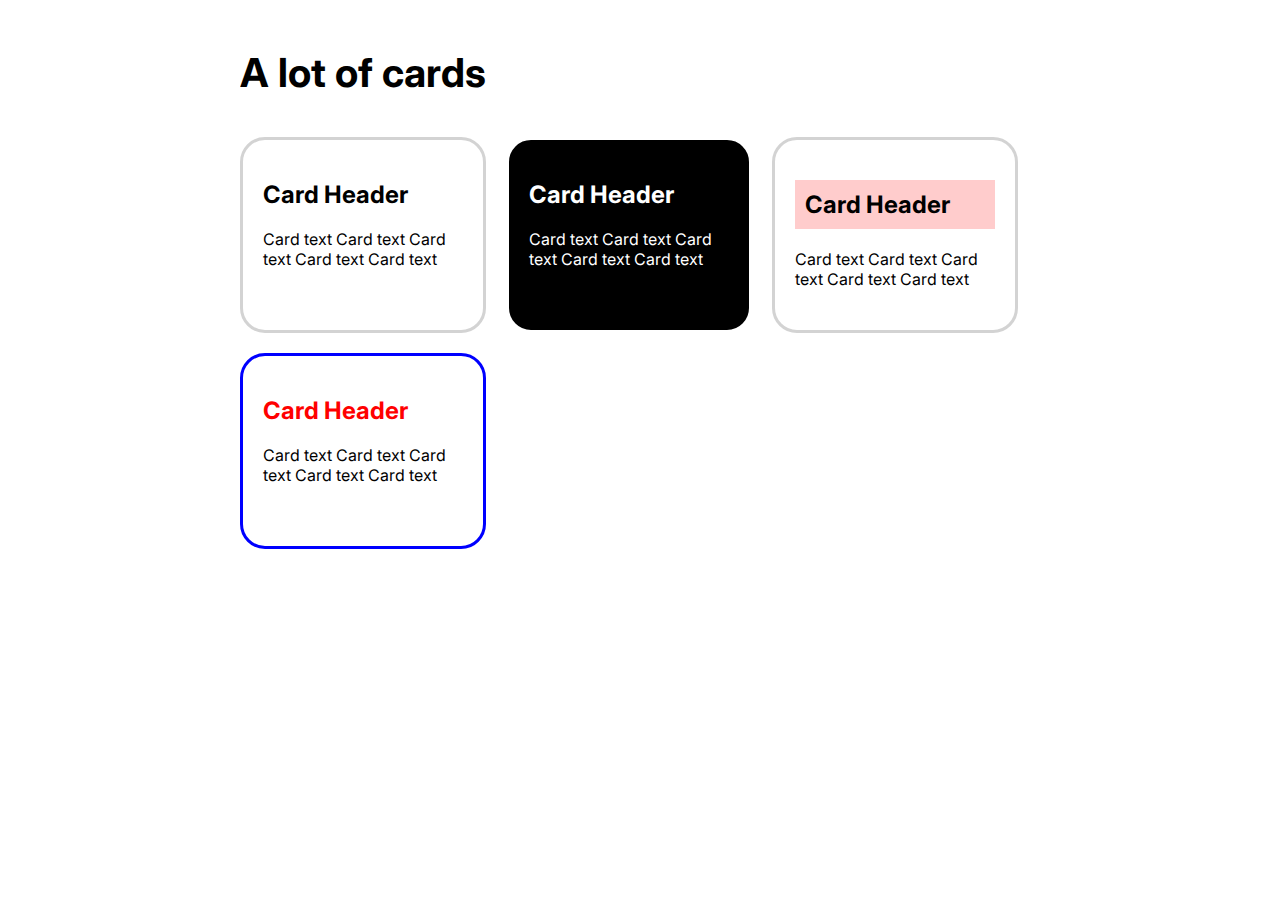
<file: assignment-3-css/index.html>
<!DOCTYPE html>
<html lang="en">
<head>
    <meta charset="UTF-8">
    <meta name="viewport" content="width=device-width, initial-scale=1.0">
    <link rel="stylesheet" href="style.css">
    <title>CSS Layout</title>
    <style>
        @import url('https://fonts.googleapis.com/css2?family=Inter:ital,opsz,wght@0,14..32,100..900;1,14..32,100..900&display=swap');
        </style>
        
</head>
<body>
    <main>

        <h1>A lot of cards</h1>
        
        <div class="flex-container"> 
    
            

        <div class="card-1"> 
            <h2> Card Header</h2>
            <p> Card text Card text Card text Card text Card text</p>
        </div>

        <div class="card-2"> 
            <h2> Card Header</h2>
            <p> Card text Card text Card text Card text Card text</p>
        </div>

        <div class="card-3"> 
            <h2> Card Header</h2>
            <p> Card text Card text Card text Card text Card text</p>
        </div>

        <div class="card-4"> 
            <h2> Card Header</h2>
            <p> Card text Card text Card text Card text Card text</p>
        </div>

        </div>
                




    
</main>
</body>
</html>
</file>
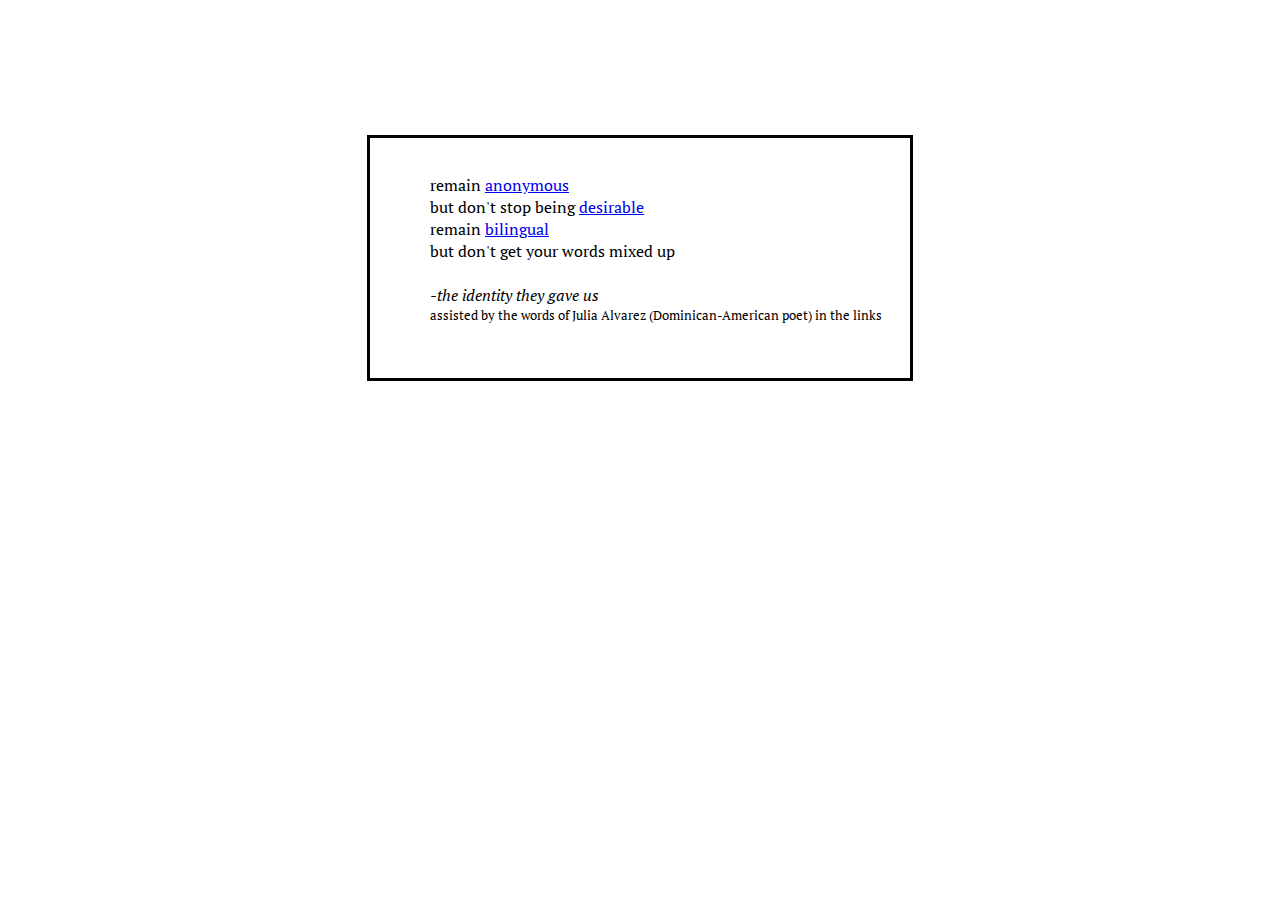
<file: hypertext/index.html>
<!DOCTYPE html>
<html lang="en">
<head>
    <meta charset="UTF-8">
    <meta name="viewport" content="width=device-width, initial-scale=1.0">
    <link rel="stylesheet" href="indexStyle.css">
    <title>My poem links to Julia's</title>
    <style>
        @import url('https://fonts.googleapis.com/css2?family=PT+Serif:ital,wght@0,400;0,700;1,400;1,700&display=swap');
        </style>
        
</head>
<body>
    <main>
        
        <div class="flex-container"> 


        <div class="intro"> 
           
            <ul class="verse">
                <li> remain <a href="page 2.html">anonymous</a></li>
                <li> but don't stop being <a href="page 3.html">desirable</a></li>
                <li> remain <a href="page 4.html">bilingual</a></li>
                <li> but don't get your words mixed up</li>
                <br>
                <li style="font-style: italic;"> -the identity they gave us </li>
                <li style="font-size: small;"> assisted by the words of Julia Alvarez (Dominican-American poet) in the links</li>
            </ul>
        
        </div>

        </div>
                
</main>
</body>
</html>
</file>
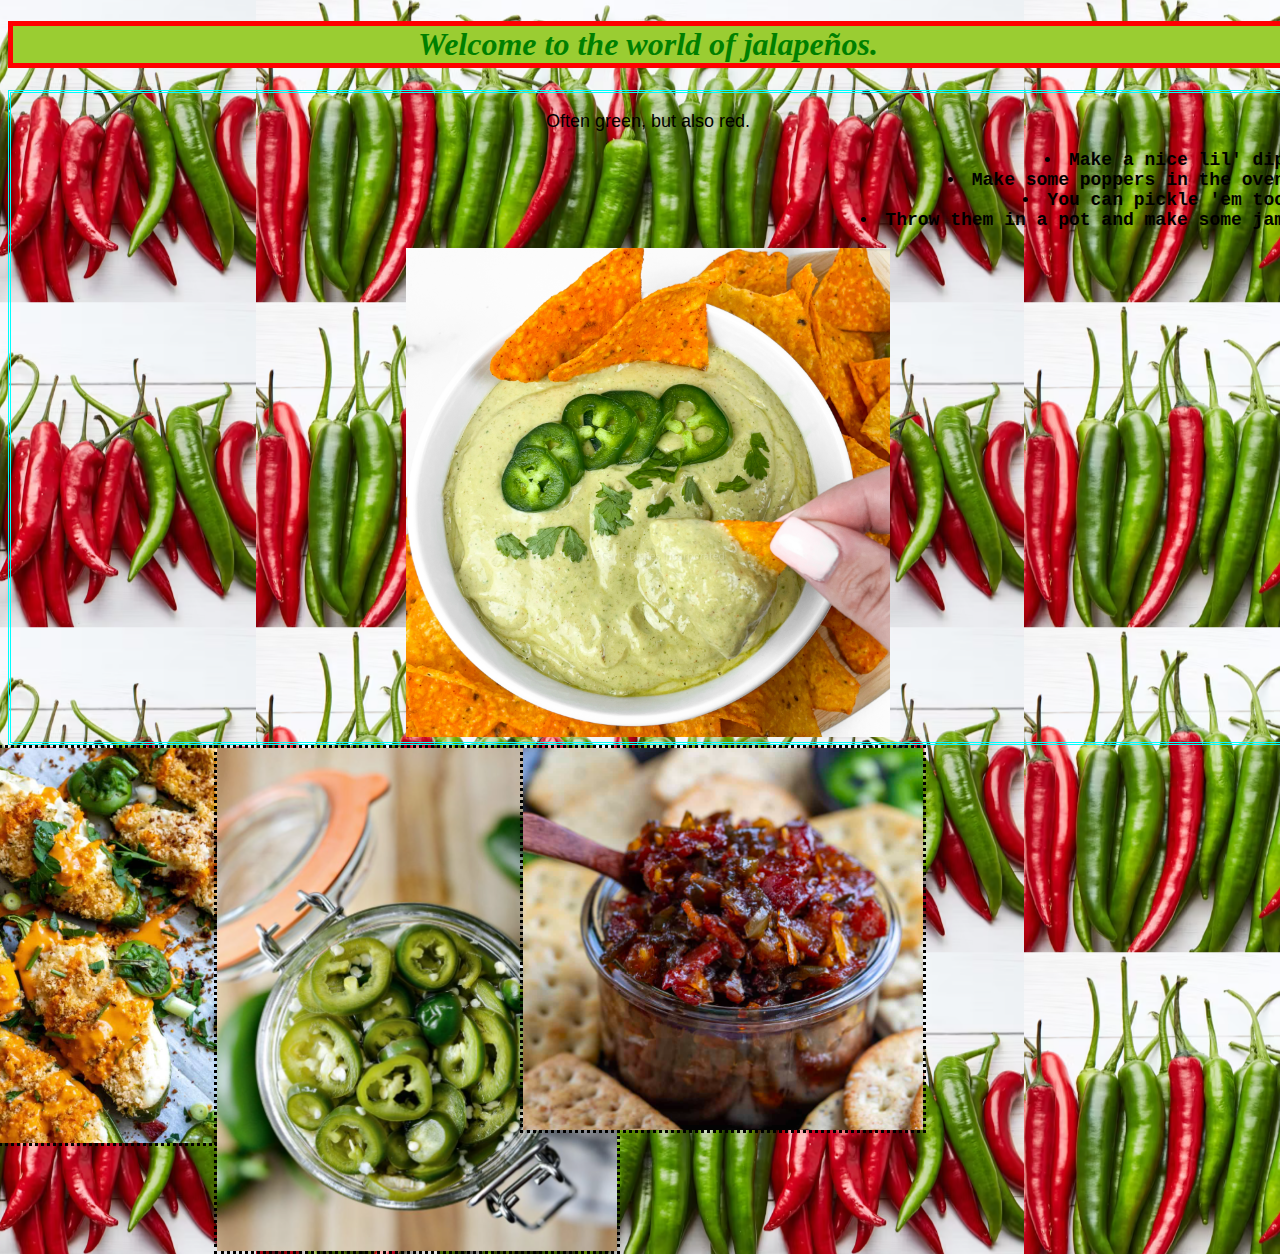
<file: ugly-website/index.html>
<!DOCTYPE html>
<html lang="en">
<head>
    <meta charset="UTF-8">
    <meta name="viewport" content="width=device-width, initial-scale=1.0">
    <link rel="stylesheet" href="stylesheet.css">
    <title>Spicy</title>
</head>
<body>
    <main>

        <h1>Welcome to the world of jalapeños.</h1>
        
        <section id="intro"> 
        <p> Often green, but also red.</p>
        <ul>
            <li>Make a nice lil' dip</li>
            <li>Make some poppers in the oven</li>
            <li>You can pickle 'em too</li>
            <li>Throw them in a pot and make some jam</li>
        </ul>
        <img src="jalapeno dip.png" alt="jalapeño dip">
        </section>

        <section id="others">
            <img src="jalapeno poppers.png" alt="jalapeño poppers" class="image">
            <img src="pickled jalapenos.png" alt="pickled jalapeño" class="image">
            <img src="jalapeno jam.png" alt="jalapeño jam" class="image">

        </section>

    
</main>
</body>
</html>
</file>
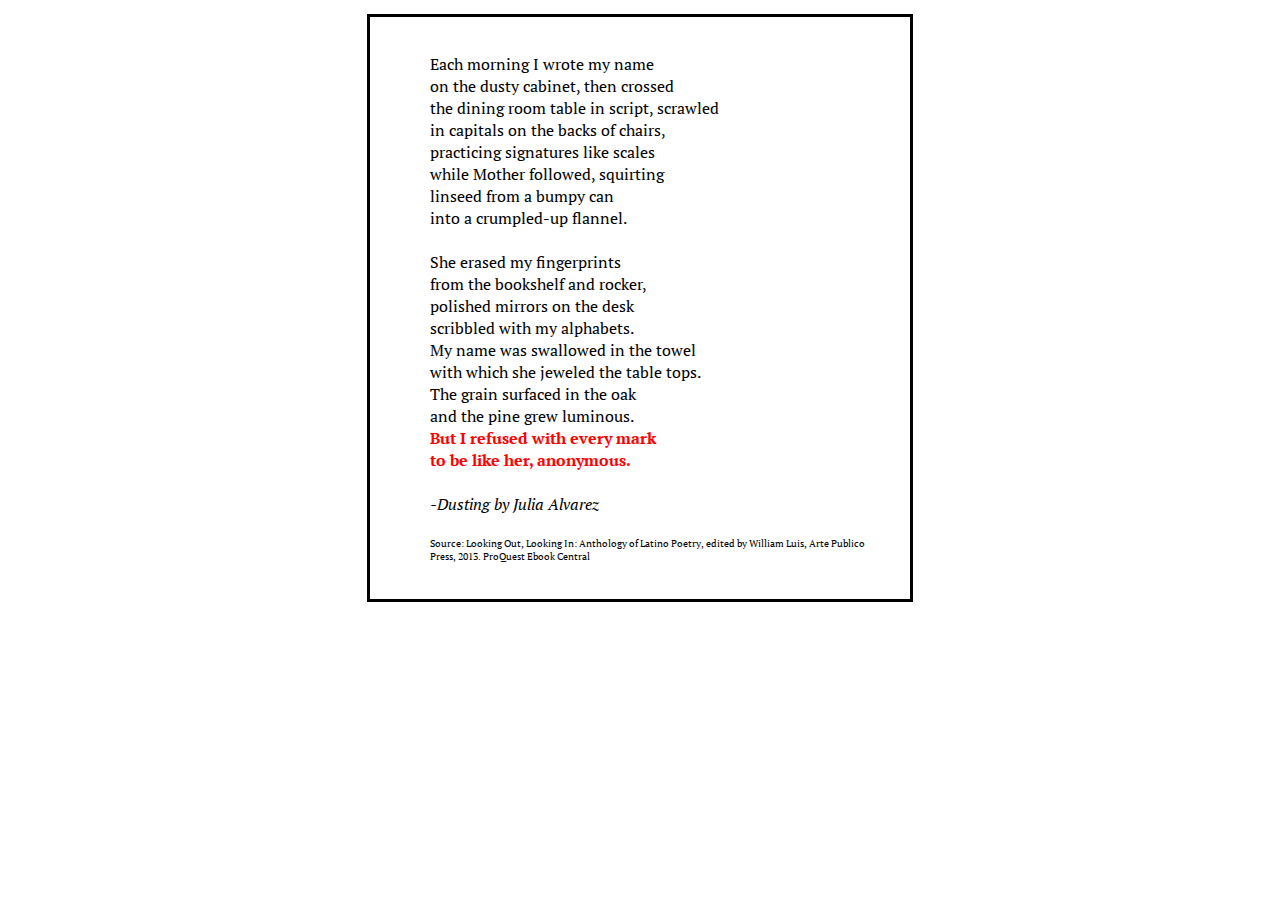
<file: hypertext/page 2.html>
<!DOCTYPE html>
<html lang="en">
<head>
    <meta charset="UTF-8">
    <meta name="viewport" content="width=device-width, initial-scale=1.0">
    <link rel="stylesheet" href="page2Style.css">
    <title>Dusting</title>
    <style>
        @import url('https://fonts.googleapis.com/css2?family=PT+Serif:ital,wght@0,400;0,700;1,400;1,700&display=swap');
        </style>
        
</head>
<body>
    <main>
        
        <div class="flex-container"> 


            <div class="poem"> 
               
                <ul class="verse">
                    <li>Each morning I wrote my name</li>
                    <li>on the dusty cabinet, then crossed</li>
                    <li>the dining room table in script, scrawled</li>
                    <li>in capitals on the backs of chairs,</li>
                    <li>practicing signatures like scales</li>
                    <li>while Mother followed, squirting </li>
                    <li>linseed from a bumpy can</li>
                    <li>into a crumpled-up flannel.</li>
               
                    <br>
                    <li>She erased my fingerprints </li>
                    <li>from the bookshelf and rocker,</li>
                    <li>polished mirrors on the desk</li>
                    <li>scribbled with my alphabets.</li>
                    <li>My name was swallowed in the towel</li>
                    <li>with which she jeweled the table tops.</li>
                    <li>The grain surfaced in the oak</li>
                    <li>and the pine grew luminous.</li>
                    <li style="color: red; font-weight: bold;">But I refused with every mark</li>
                    <li style="color: red; font-weight: bold;"> to be like her, anonymous.</li>
                    <br>
                    <li style="font-style: italic;"> -Dusting by Julia Alvarez </li>
                    <br>
                    <li style="font-size: x-small;">Source: Looking Out, Looking In: Anthology of Latino Poetry, edited by William Luis, Arte Publico Press, 2013. ProQuest Ebook Central</li>



                </ul>
            
            </div>
    
            </div>
                    
                
</main>
</body>
</html>
</file>
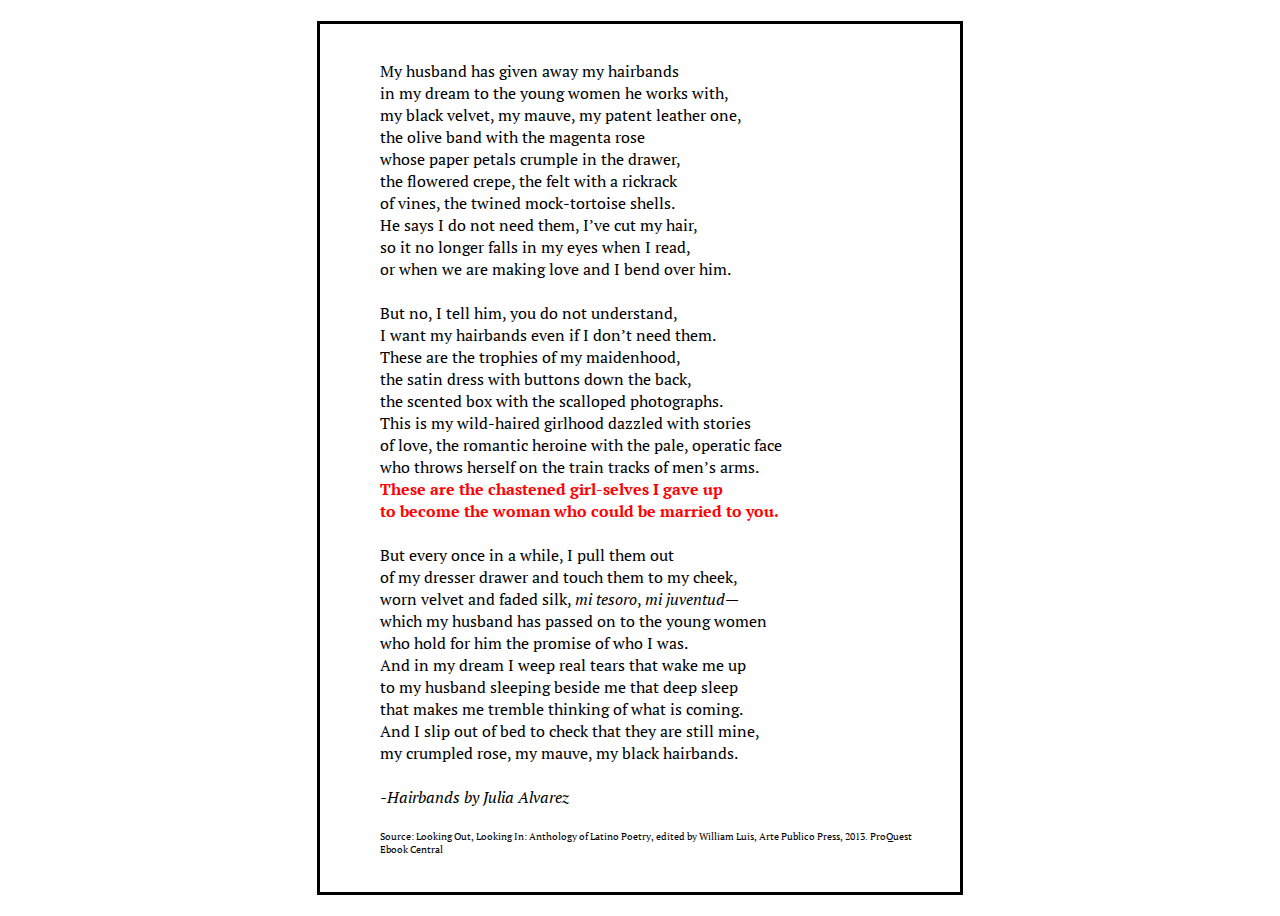
<file: hypertext/page 3.html>
<!DOCTYPE html>
<html lang="en">
<head>
    <meta charset="UTF-8">
    <meta name="viewport" content="width=device-width, initial-scale=1.0">
    <link rel="stylesheet" href="page3Style.css">
    <title>Hairbands</title>
    <style>
        @import url('https://fonts.googleapis.com/css2?family=PT+Serif:ital,wght@0,400;0,700;1,400;1,700&display=swap');
        </style>
        
</head>
<body>
    <main>
        
        <div class="flex-container"> 


            <div class="poem"> 
               
                <ul class="verse">
                    <li>My husband has given away my hairbands</li>
                    <li>in my dream to the young women he works with,</li>
                    <li>my black velvet, my mauve, my patent leather one,</li>
                    <li>the olive band with the magenta rose</li>
                    <li>whose paper petals crumple in the drawer,</li>
                    <li>the flowered crepe, the felt with a rickrack</li>
                    <li>of vines, the twined mock-tortoise shells.</li>
                    <li>He says I do not need them, I’ve cut my hair,</li>
                    <li>so it no longer falls in my eyes when I read,</li>
                    <li>or when we are making love and I bend over him.</li>
                    <br>
                    <li>But no, I tell him, you do not understand,</li>
                    <li>I want my hairbands even if I don’t need them.</li>
                    <li>These are the trophies of my maidenhood,</li>
                    <li>the satin dress with buttons down the back,</li>
                    <li>the scented box with the scalloped photographs.</li>
                    <li>This is my wild-haired girlhood dazzled with stories</li>
                    <li>of love, the romantic heroine with the pale, operatic face</li>
                    <li>who throws herself on the train tracks of men’s arms.</li>
                    <li style="color: red; font-weight: bold;">These are the chastened girl-selves I gave up</span></li>
                    <li style="color: red; font-weight: bold;">to become the woman who could be married to you.</li>
                    <br>
                    <li>But every once in a while, I pull them out</li>
                    <li>of my dresser drawer and touch them to my cheek,</li>
                    <li>worn velvet and faded silk, <span style="font-style: italic;">mi tesoro</span>, <span style="font-style: italic;">mi juventud</span>—</li>
                    <li>which my husband has passed on to the young women</li>
                    <li>who hold for him the promise of who I was.</li>
                    <li>And in my dream I weep real tears that wake me up</li>
                    <li>to my husband sleeping beside me that deep sleep</li>
                    <li>that makes me tremble thinking of what is coming.</li>
                    <li>And I slip out of bed to check that they are still mine,</li>
                    <li>my crumpled rose, my mauve, my black hairbands.</li>

                    <br>
                    <li style="font-style: italic;"> -Hairbands by Julia Alvarez </li>
                    <br>
                    <li style="font-size: x-small;">Source: Looking Out, Looking In: Anthology of Latino Poetry, edited by William Luis, Arte Publico Press, 2013. ProQuest Ebook Central</li>



                </ul>
            
            </div>
    
            </div>
                    
                
</main>
</body>
</html>
</file>
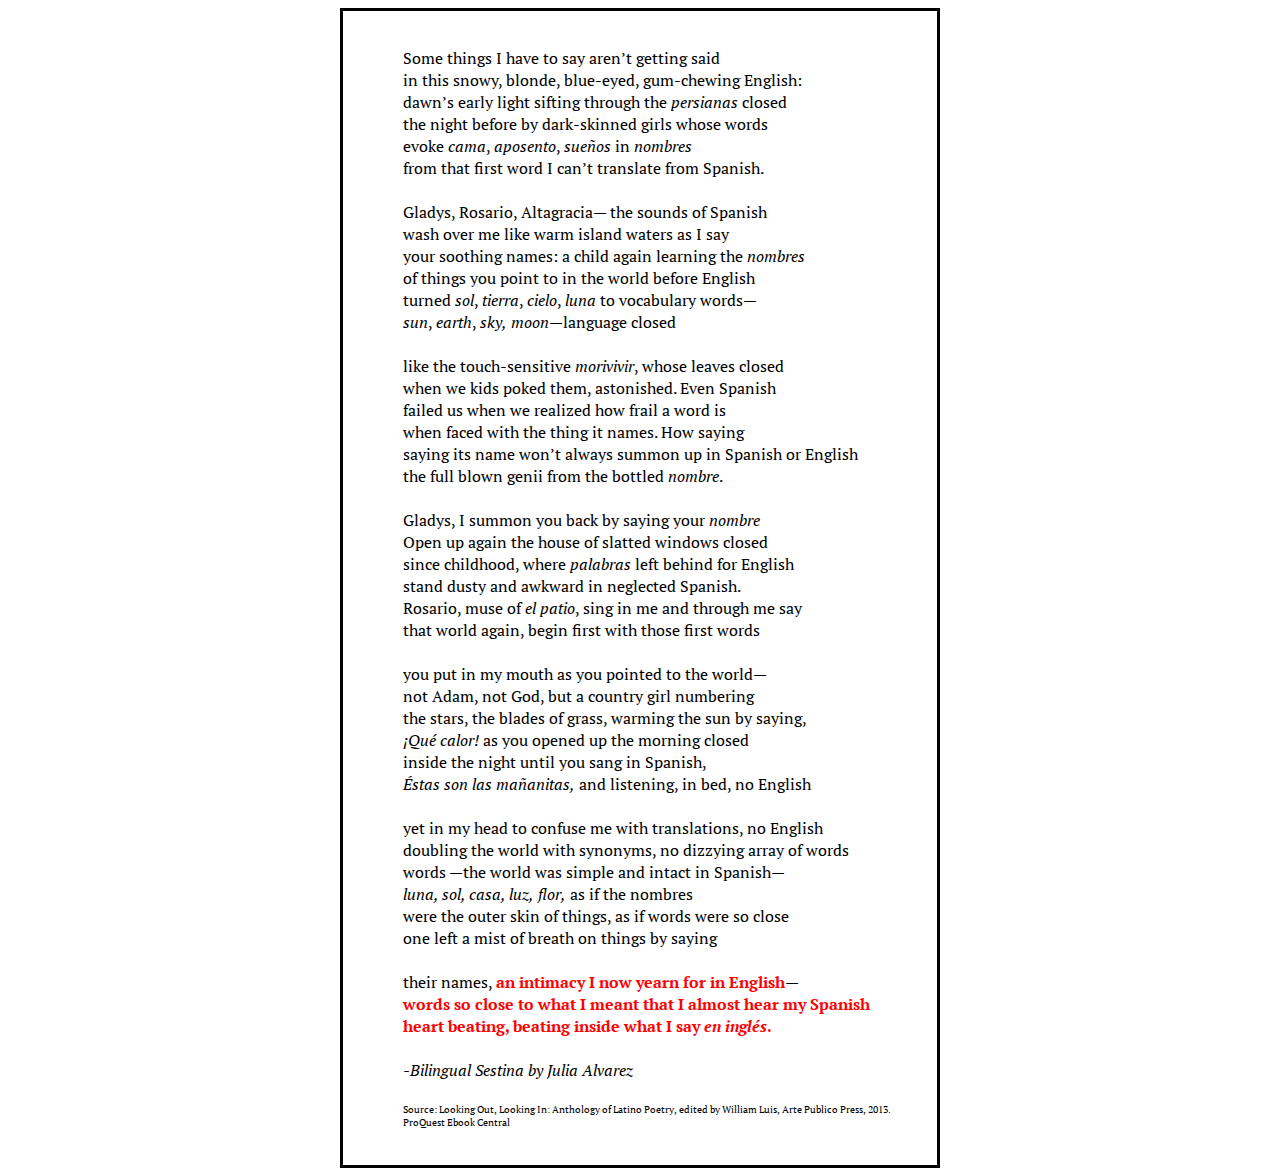
<file: hypertext/page 4.html>
<!DOCTYPE html>
<html lang="en">
<head>
    <meta charset="UTF-8">
    <meta name="viewport" content="width=device-width, initial-scale=1.0">
    <link rel="stylesheet" href="page4Style.css">
    <title>Bilingual Sestina</title>
    <style>
        @import url('https://fonts.googleapis.com/css2?family=PT+Serif:ital,wght@0,400;0,700;1,400;1,700&display=swap');
        </style>
        
</head>
<body>
    <main>
        
        <div class="flex-container"> 


            <div class="poem"> 
               
                <ul class="verse">
                    <li>Some things I have to say aren’t getting said</li>
                    <li>in this snowy, blonde, blue-eyed, gum-chewing English:</li>
                    <li>dawn’s early light sifting through the <span style="font-style: italic;">persianas</span> closed</li>
                    <li>the night before by dark-skinned girls whose words</li>
                    <li>evoke <span style="font-style: italic;">cama</span>, <span style="font-style: italic;">aposento</span>, <span style="font-style: italic;">sueños</span> in <span style="font-style: italic;">nombres</span> </li>
                    <li>from that first word I can’t translate from Spanish.</li>
                    <br>
                    <li>Gladys, Rosario, Altagracia— the sounds of Spanish</li>
                    <li>wash over me like warm island waters as I say</li>
                    <li>your soothing names: a child again learning the <span style="font-style: italic;">nombres</span></li>
                    <li>of things you point to in the world before English</li>
                    <li>turned <span style="font-style: italic;">sol</span>, <span style="font-style: italic;">tierra</span>, <span style="font-style: italic;">cielo</span>, <span style="font-style: italic;">luna</span> to vocabulary words—</li>
                    <li><span style="font-style: italic;">sun</span>, <span style="font-style: italic;">earth</span>, <span style="font-style: italic;">sky,</span> <span style="font-style: italic;">moon</span>—language closed</li>
                    <br>
                    <li>like the touch-sensitive <span style="font-style: italic;">morivivir</span>, whose leaves closed</li>
                    <li>when we kids poked them, astonished. Even Spanish</li>
                    <li>failed us when we realized how frail a word is</li>
                    <li>when faced with the thing it names. How saying</li>
                    <li>saying its name won’t always summon up in Spanish or English</li>
                    <li>the full blown genii from the bottled <span style="font-style: italic;">nombre</span>.</li>
                    <br>
                    <li>Gladys, I summon you back by saying your <span style="font-style: italic;">nombre</span></li>
                    <li>Open up again the house of slatted windows closed</li>
                    <li>since childhood, where <span style="font-style: italic;">palabras</span> left behind for English</li>
                    <li>stand dusty and awkward in neglected Spanish.</li>
                    <li>Rosario, muse of <span style="font-style: italic;">el patio</span>, sing in me and through me say</li>
                    <li>that world again, begin first with those first words</li>
                    <br>
                    <li>you put in my mouth as you pointed to the world—</li>
                    <li>not Adam, not God, but a country girl numbering</li>
                    <li>the stars, the blades of grass, warming the sun by saying,</li>
                    <li><span style="font-style: italic;">¡Qué calor!</span> as you opened up the morning closed</li>
                    <li>inside the night until you sang in Spanish, </li>
                    <li><span style="font-style: italic;">Éstas son las mañanitas,</span>  and listening, in bed, no English</li>
                    <br>
                    <li>yet in my head to confuse me with translations, no English</li>
                    <li>doubling the world with synonyms, no dizzying array of words</li>
                    <li>words —the world was simple and intact in Spanish—</li>
                    <li><span style="font-style: italic;">luna, </span> <span style="font-style: italic;">sol, </span> <span style="font-style: italic;">casa, </span> <span style="font-style: italic;">luz,</span> <span style="font-style: italic;">flor,</span> as if the nombres</li>
                    <li>were the outer skin of things, as if words were so close</li>
                    <li>one left a mist of breath on things by saying</li>
                    <br>
                    <li>their names, <span style="color: red; font-weight: bold;">an intimacy I now yearn for in English</span>—</li>
                    <li style="color: red; font-weight: bold;">words so close to what I meant that I almost hear my Spanish</li>
                    <li style="color: red; font-weight: bold;">heart beating, beating inside what I say <span style="font-style: italic;">en inglés</span>.</li>
                    <br>
                    <li style="font-style: italic;"> -Bilingual Sestina by Julia Alvarez </li>
                    <br>
                    <li style="font-size: x-small;">Source: Looking Out, Looking In: Anthology of Latino Poetry, edited by William Luis, Arte Publico Press, 2013. ProQuest Ebook Central</li>

                
                </ul>
            
            </div>
    
            </div>
                    
                
</main>
</body>
</html>
</file>
<file: assignment-3-css/style.css>
body {
    font-family: "Inter", sans-serif;
}

body h1{
    font-size: 40px;
    max-width: 800px;
    margin: auto;
    padding-top: 40px;
    padding-bottom: 40px;

}

.flex-container {
    display: flex;
    justify-content: flex-start;
    flex-flow: wrap;
    gap: 20px;
    max-width: 800px;
    margin: auto;
}

.card-1 {
    border-radius: 25px;
    border-style: solid;
    border-color: #D3D3D3;
    width: 200px;
    height: 150px;
    padding: 20px;

}

.card-2 {
    border-radius: 25px;
    border-style: solid;
    background-color: black;
    color: white;
    width: 200px;
    height: 150px;
    padding: 20px;

}

.card-3 {
    border-radius: 25px;
    border-style: solid;
    border-color: #D3D3D3 ;
    width: 200px;
    height: 150px;
    padding: 20px;

}

.card-3 h2 {
    border-style: none;
    background-color: #ffcccc;
    padding: 10px;

}

.card-4 {
    border-radius: 25px;
    border-style: solid;
    border-color: blue;
    width: 200px;
    height: 150px;
    padding: 20px;

}

.card-4 h2 {
   color: red;
}
</file>
<file: hypertext/indexStyle.css>
body {
    font-family: "PT Serif", serif;
    font-weight: 400;
    font-size: medium;
}

.flex-container {
    display: flex;
    height: 500px;
    justify-content: center;
    flex-direction: column;
    align-items: center;
}


.intro {
    border-style: solid;
    border-color: black;
    width: 500px;
    height: 200px;
    padding: 20px;

}

.verse {
    list-style-type: none;
    
}

a:visited {
    color:blue;
}
</file>
<file: ugly-website/stylesheet.css>
h1 {
   font-style: oblique;
   color: green;
   text-align: center;
   font-family: fantasy;
   font-style: italic;
   border: 5px solid red;
   border-width: thick;
   background-color: yellowgreen;
}

body {
    background-image: url('pepper line up.png');
    background-size: auto;
    background-position: center;
    width: 100%;
    height: 100vh;
}

/* body img {
    display: none;
} */

#intro {
    font-size: large;
    text-align: center;
    font-family:Impact, Haettenschweiler, 'Arial Narrow Bold', sans-serif;
    color: black;
    border-style: double;
    border-color: aqua;
}

ul{
    list-style-position: inside;
}

li {
    font-family: 'Courier New', Courier, monospace;
    color: black;
    text-align: right;
    font-weight: bolder;
}

#others {
    display: flex;
    align-items: flex-start;
}

.image {
    width: 400px;
    margin-left: -100px;
    border-style: dotted;
}
</file>
<file: hypertext/page2Style.css>
body {
    font-family: "PT Serif", serif;
    font-weight: 400;
    font-size: medium;
}

.flex-container {
    display: flex;
    height: 600px;
    justify-content: center;
    flex-direction: column;
    align-items: center;
}


.poem {
    border-style: solid;
    border-color: black;
    width: 500px;
    padding: 20px;

}

.verse {
    list-style-type: none;
    
}
</file>
<file: hypertext/page3Style.css>
body {
    font-family: "PT Serif", serif;
    font-weight: 400;
    font-size: medium;
}

.flex-container {
    display: flex;
    height: 900px;
    justify-content: center;
    flex-direction: column;
    align-items: center;
}


.poem {
    border-style: solid;
    border-color: black;
    width: 600px;
    padding: 20px;

}

.verse {
    list-style-type: none;
    
}
</file>
<file: hypertext/page4Style.css>
body {
    font-family: "PT Serif", serif;
    font-weight: 400;
    font-size: medium;
}

.flex-container {
    display: flex;
    height: auto;
    justify-content: center;
    flex-direction: column;
    align-items: center;
}


.poem {
    border-style: solid;
    border-color: black;
    font-size: medium;
    width: 600px;
    padding: 20px;
    box-sizing: border-box;

}

.verse {
    list-style-type: none;
    
}
</file>
